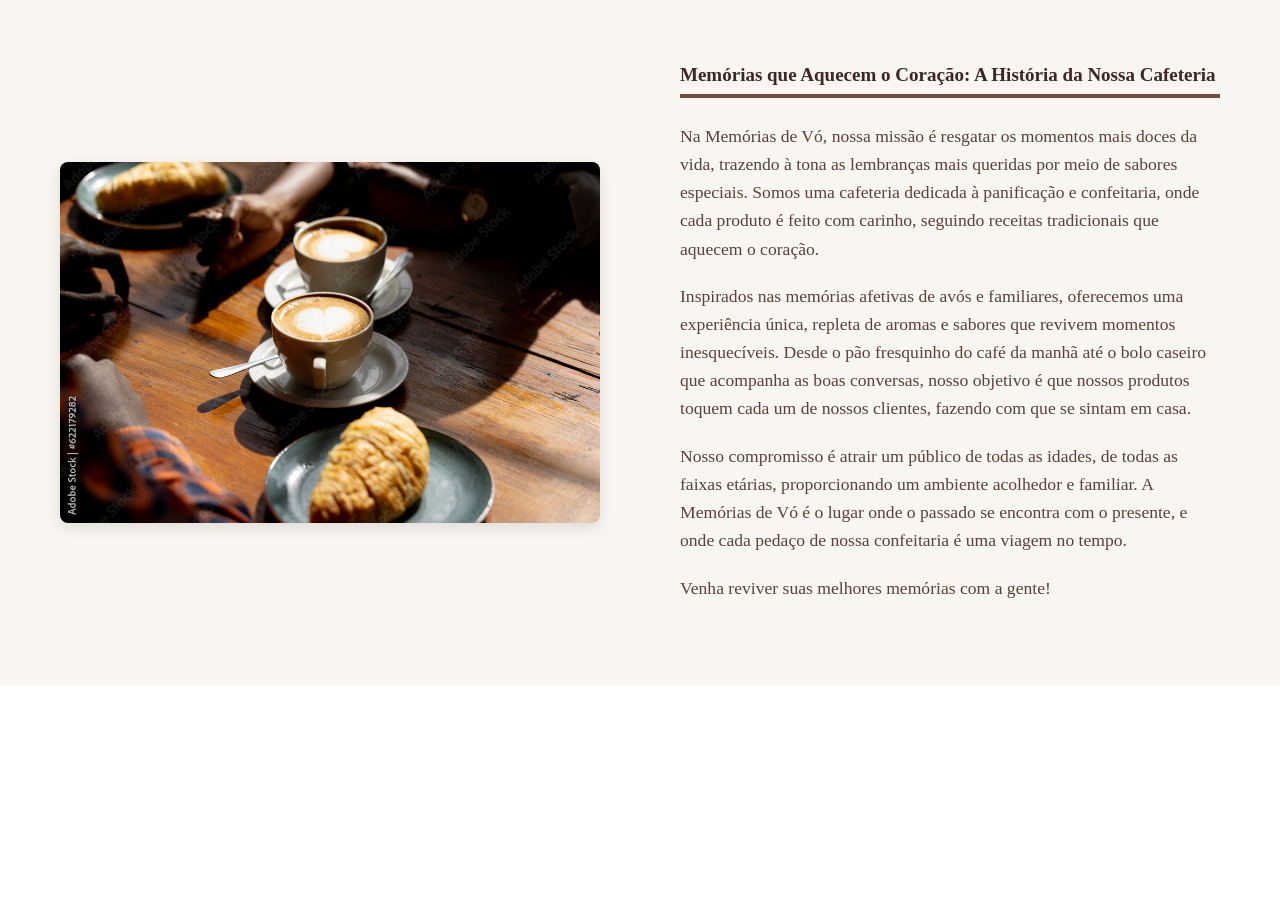
<file: index.html>
<!DOCTYPE html>
<html lang="pt-br">
<head>
    <meta charset="UTF-8">
    <meta name="viewport" content="width=device-width, initial-scale=1.0">
    <title>Document</title>
    <link rel="stylesheet" href="./assets/style.css">
</head>
<body>
    <section class="sobre">
        <div class="sobre-container">
            <div class="sobre-conteudo">
                <h2>Memórias que Aquecem o Coração: A História da Nossa Cafeteria</h2>
                <p>
                    Na Memórias de Vó, nossa missão é resgatar os momentos mais doces da vida, trazendo à tona as lembranças mais queridas por meio de sabores especiais.
                    Somos uma cafeteria dedicada à panificação e confeitaria, onde cada produto é feito com carinho, seguindo receitas tradicionais que aquecem o coração.
                </p>
                <p>
                    Inspirados nas memórias afetivas de avós e familiares, oferecemos uma experiência única, repleta de aromas e sabores que revivem momentos inesquecíveis. 
                    Desde o pão fresquinho do café da manhã até o bolo caseiro que acompanha as boas conversas, nosso objetivo é que nossos produtos toquem cada um de nossos clientes, fazendo com que se sintam em casa.
                </p>
                <p>
                    Nosso compromisso é atrair um público de todas as idades, de todas as faixas etárias, proporcionando um ambiente acolhedor e familiar.
                    A Memórias de Vó é o lugar onde o passado se encontra com o presente, e onde cada pedaço de nossa confeitaria é uma viagem no tempo. 
                </p>
                <p>
                    Venha reviver suas melhores memórias com a gente!
                </p>
            </div>
            <div class="sobre-imagem">
                <img src="./img/foto3.jpg" alt="Cafeteria Memórias de Vó" class="imagem">
            </div>
        </div>
    </section>
</body>
</html>
</file>
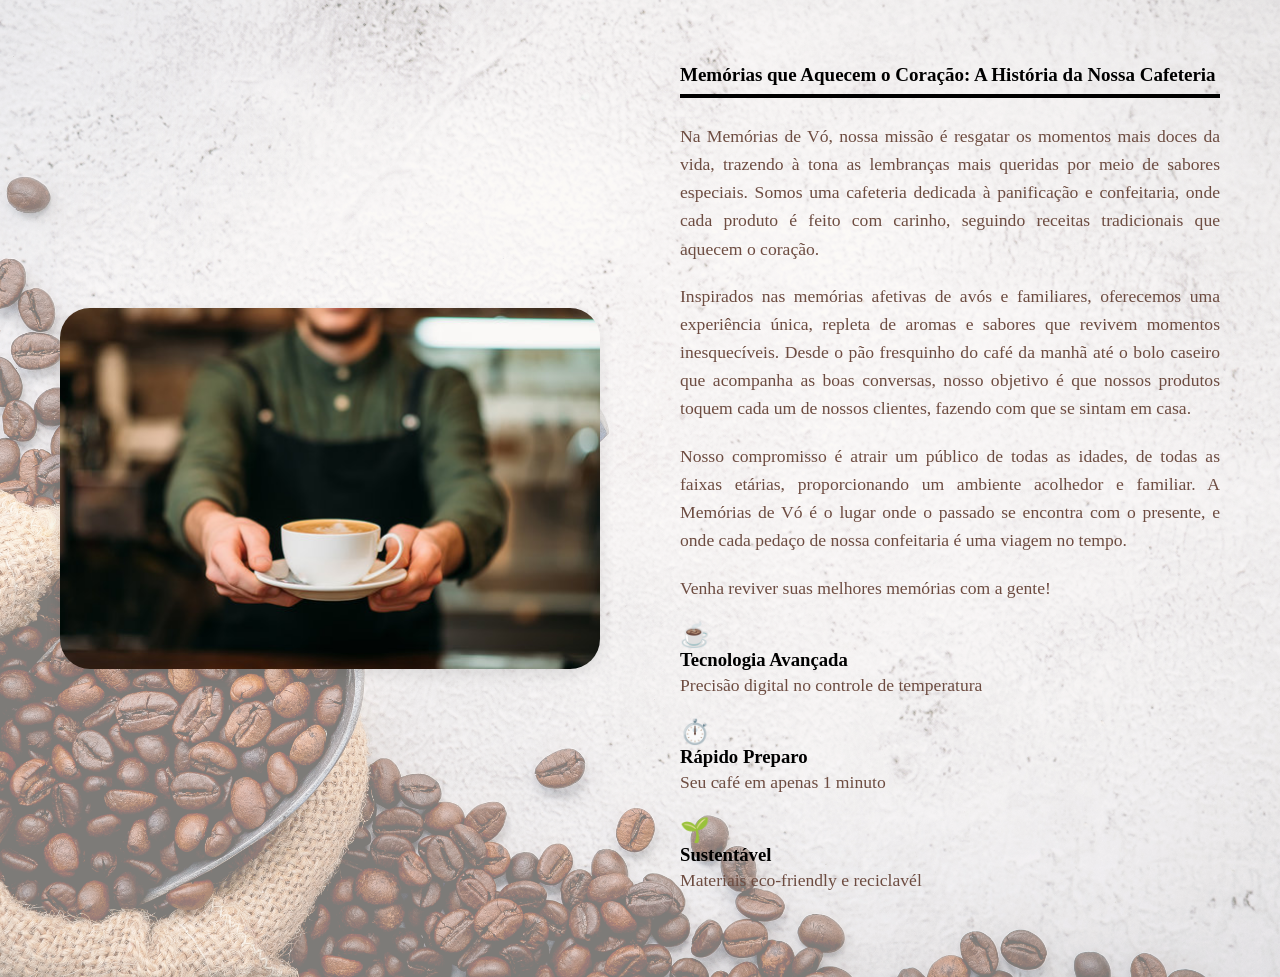
<file: sobre.html>
<!DOCTYPE html>
<html lang="pt-br">
<head>
    <meta charset="UTF-8">
    <meta name="viewport" content="width=device-width, initial-scale=1.0">
    <title>Document</title>
    <link rel="stylesheet" href="./sobre.css">
</head>
<body>
    <section class="sobre">
        <div class="sobre-container">
            <div class="sobre-conteudo">
                <h2>Memórias que Aquecem o Coração: A História da Nossa Cafeteria</h2>
                <p>
                    Na Memórias de Vó, nossa missão é resgatar os momentos mais doces da vida, trazendo à tona as lembranças mais queridas por meio de sabores especiais.
                    Somos uma cafeteria dedicada à panificação e confeitaria, onde cada produto é feito com carinho, seguindo receitas tradicionais que aquecem o coração.
                </p>
                <p>
                    Inspirados nas memórias afetivas de avós e familiares, oferecemos uma experiência única, repleta de aromas e sabores que revivem momentos inesquecíveis. 
                    Desde o pão fresquinho do café da manhã até o bolo caseiro que acompanha as boas conversas, nosso objetivo é que nossos produtos toquem cada um de nossos clientes, fazendo com que se sintam em casa.
                </p>
                <p>
                    Nosso compromisso é atrair um público de todas as idades, de todas as faixas etárias, proporcionando um ambiente acolhedor e familiar.
                    A Memórias de Vó é o lugar onde o passado se encontra com o presente, e onde cada pedaço de nossa confeitaria é uma viagem no tempo. 
                </p>
                <p>
                    Venha reviver suas melhores memórias com a gente!
                </p>
                <div class="destaque">
                    <div class="destaque-item">
                        <div class="destaque-icone">☕</div>
                        <h3>Tecnologia Avançada</h3>
                        <p>Precisão digital no controle de temperatura</p>
                        <div class="destaque-icone">⏱️</div>
                        <h3>Rápido Preparo</h3>
                        <p>Seu café em apenas 1 minuto</p>
                        <div class="destaque-icone">🌱</div>        
                        <h3>Sustentável</h3>
                        <p>Materiais eco-friendly e reciclavél</p>
                    </div>
                </div>
            </div>
            <div class="sobre-imagem">
                <img src="./assets/img/imagem-para-pagina.jpg" alt="" class="imagem">
            </div>
        </div>
    </section>
    <script src="./assets/js/sobre.js"></script>
</body>
</html>
</file>
<file: assets/style.css>
* {
    margin: 0;
    padding: 0;
    border: 0;
    box-sizing: border-box; 
}


.sobre {
    /* Cor de fundo suave */
    background-color: #f9f5f0;
    padding: 4rem 0; 
}

.sobre-container {
    max-width: 1200px;
    margin: 0 auto;
    padding: 0 20px;
    display: flex;
    flex-wrap: wrap; /* Para quebrar o texto em multiplas linhas */
    align-items: center;
    gap: 3rem;
}

.sobre-conteudo {
    flex: 1; /* Para preencher o texto no espaço do container */
    min-width: 300px;
    order: 2; /* texto vai para a direita para aparecer depois da imagem */
}

.sobre-imagem {
    flex: 1;
    min-width: 300px;
    margin-right: 2rem;
    order: 1; /* Imagem vai para a esquerda para aparecer antes do texto */
    border-radius: 8px;
    overflow: hidden;
    box-shadow: 0 5px 15px rgba(0,0,0,0.1); 
}

.sobre h2 {
    /* Cor marrom escuro */
    color: #3e2723;
    font-size: 19px;
    margin-bottom: 1.5rem;
    position: relative;
}

/* Barra decorativa sob o título */
.sobre h2::after {
    content: '';
    display: block;
    width: 540px;
    height: 4px;
    background-color: #6d4c41;
    margin-top: 0.5rem;
}

.sobre p {
    color: #5d4037;
    line-height: 1.6;
    margin-bottom: 1.2rem;
    font-size: 1.1rem;
}

.sobre-imagem img {
    width: 100%;
    height: auto;
    display: block; /* Para a imagem ocupar a largura total da div */
    transition: transform 0.3s ease;
}

/* Evento de zoom na imagem */
.sobre-imagem:hover img {
    transform: scale(1.03);
}

/* Responsividade do site */
@media (max-width: 768px) {
    .sobre-container {
        flex-direction: column;
    }

    .sobre-conteudo, .sobre-imagem {
        order: initial; /* Reseta a ordem para o fluxo normal */
        min-width: 100%;
    }

    .sobre h2 {
        font-size: 2rem;
    }
}
</file>
<file: sobre.css>
* {
    margin: 0;
    padding: 0;
    border: 0;
    box-sizing: border-box; 
}

.sobre {
    background-image: url(./assets/img/imagem-para-background.jpg);
    background-size: cover; /* Para preencher todo o espaço e manter proporções */
    background-position: center;
    background-repeat: no-repeat;
    background-color: #f9f5f0; /* Caso a imagem de fundo não carregue */
    padding: 4rem 0;
    position: relative;
}

/* Melhorar a legibilidade do texto */
.sobre::before {
    content: "";
    position: absolute;
    top: 0;
    left: 0;
    width: 100%;
    height: 100%;
    background-color: rgba(249, 245, 240, 0.5); /* Cor de fundo com transparência */
}

.sobre-container {
    max-width: 1200px;
    margin: 0 auto;
    padding: 0 20px;
    display: flex;
    flex-wrap: wrap; /* Para quebrar o texto em multiplas linhas */
    align-items: center;
    gap: 3rem;
    position: relative;
    z-index: 1;
}

.sobre-conteudo {
    flex: 1; /* Para preencher o texto no espaço do container */
    min-width: 300px;
    order: 2; /* Texto vai para a direita para aparecer depois da imagem */
}

.sobre-imagem {
    flex: 1; /* Para a imagem preencher por igual o espaço do container */
    min-width: 300px;
    margin-right: 2rem;
    order: 1; /* Imagem vai para a esquerda para aparecer antes do texto */
    border-radius: 30px;
    overflow: hidden;
    box-shadow: 0 5px 15px rgba(0,0,0,0.1); 
}

.sobre h2 {
    color: #000;
    font-size: 19px;
    margin-bottom: 1.5rem;
    position: relative;
}

/* Barra decorativa sob o título */
.sobre h2::after {
    content: '';
    display: block;
    width: 100%;
    max-width: 540px;
    height: 4px;
    background-color: #000;
    margin-top: 0.5rem;
}

.sobre p {
    color: #6d4c41;
    line-height: 1.6;
    margin-bottom: 1.2rem;
    font-size: 1.1rem;
    text-align: justify;
}

.sobre-imagem img {
    width: 100%;
    height: auto;
    display: block; /* Para a imagem ocupar a largura total da div */
    transition: transform 0.3s ease;
    opacity: 0;
    transition: opacity 1s ease;
}

/* Evento de zoom na imagem */
.sobre-imagem:hover img {
    transform: scale(1.03);
}

/* Formatação da seção de destaques */
.detaques,h3 {
    display: flex;
    flex-wrap: wrap;
    gap: 1px;
    color: #000;
}

.destaque-item {
    flex: 1;
    min-width: 150px;
    transition: transform 0.3s ease;
}

.destaque-icone {
    font-size: 1.5rem;
}

/* Responsividade do site */
@media (max-width: 768px) {
    .sobre {
        padding: 2rem 0;
        background-attachment: scroll;
    }
    .sobre-container {
        gap: 1.5rem;
    }

    .sobre-imagem {
        margin-right: 0;
        margin-bottom: 1.5rem;
    }

    .sobre h2 {
        font-size: 1.5rem;
    }

    .sobre p {
        font-size: 1rem;
    }
}
</file>
